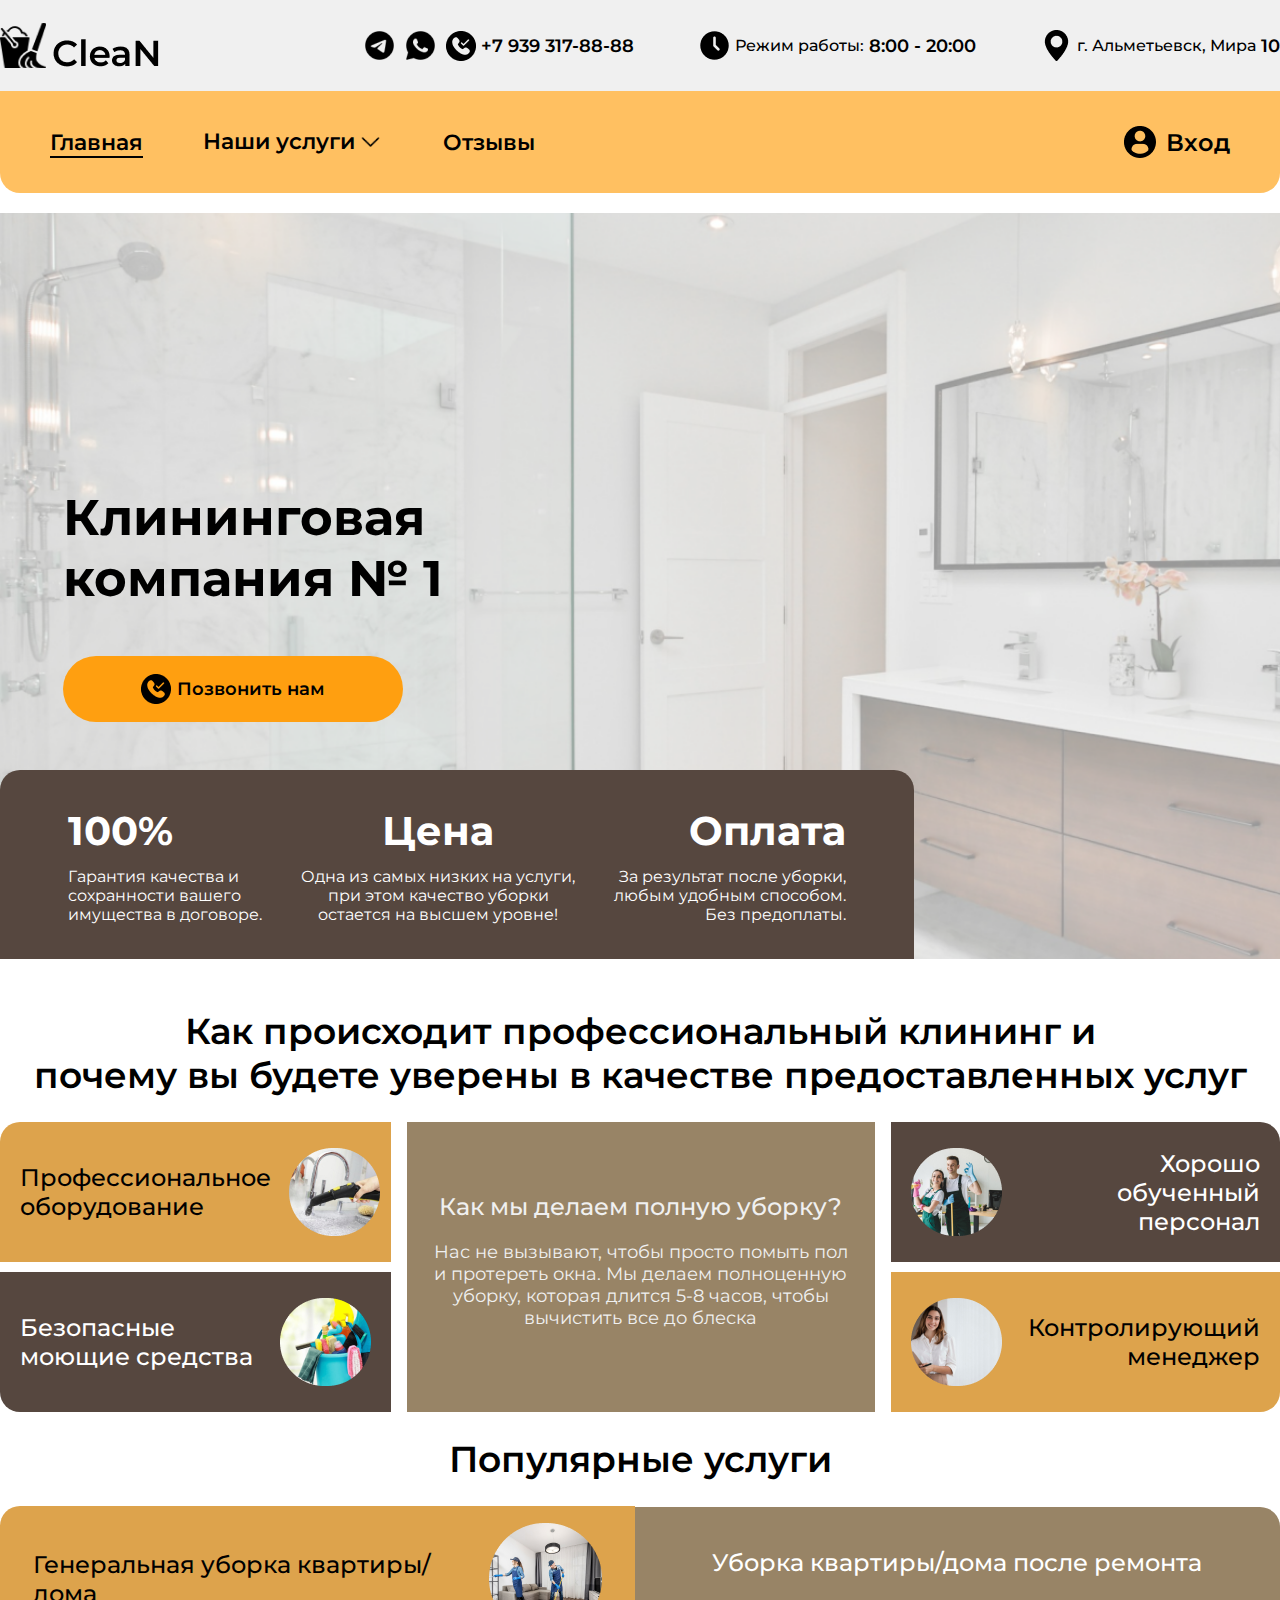
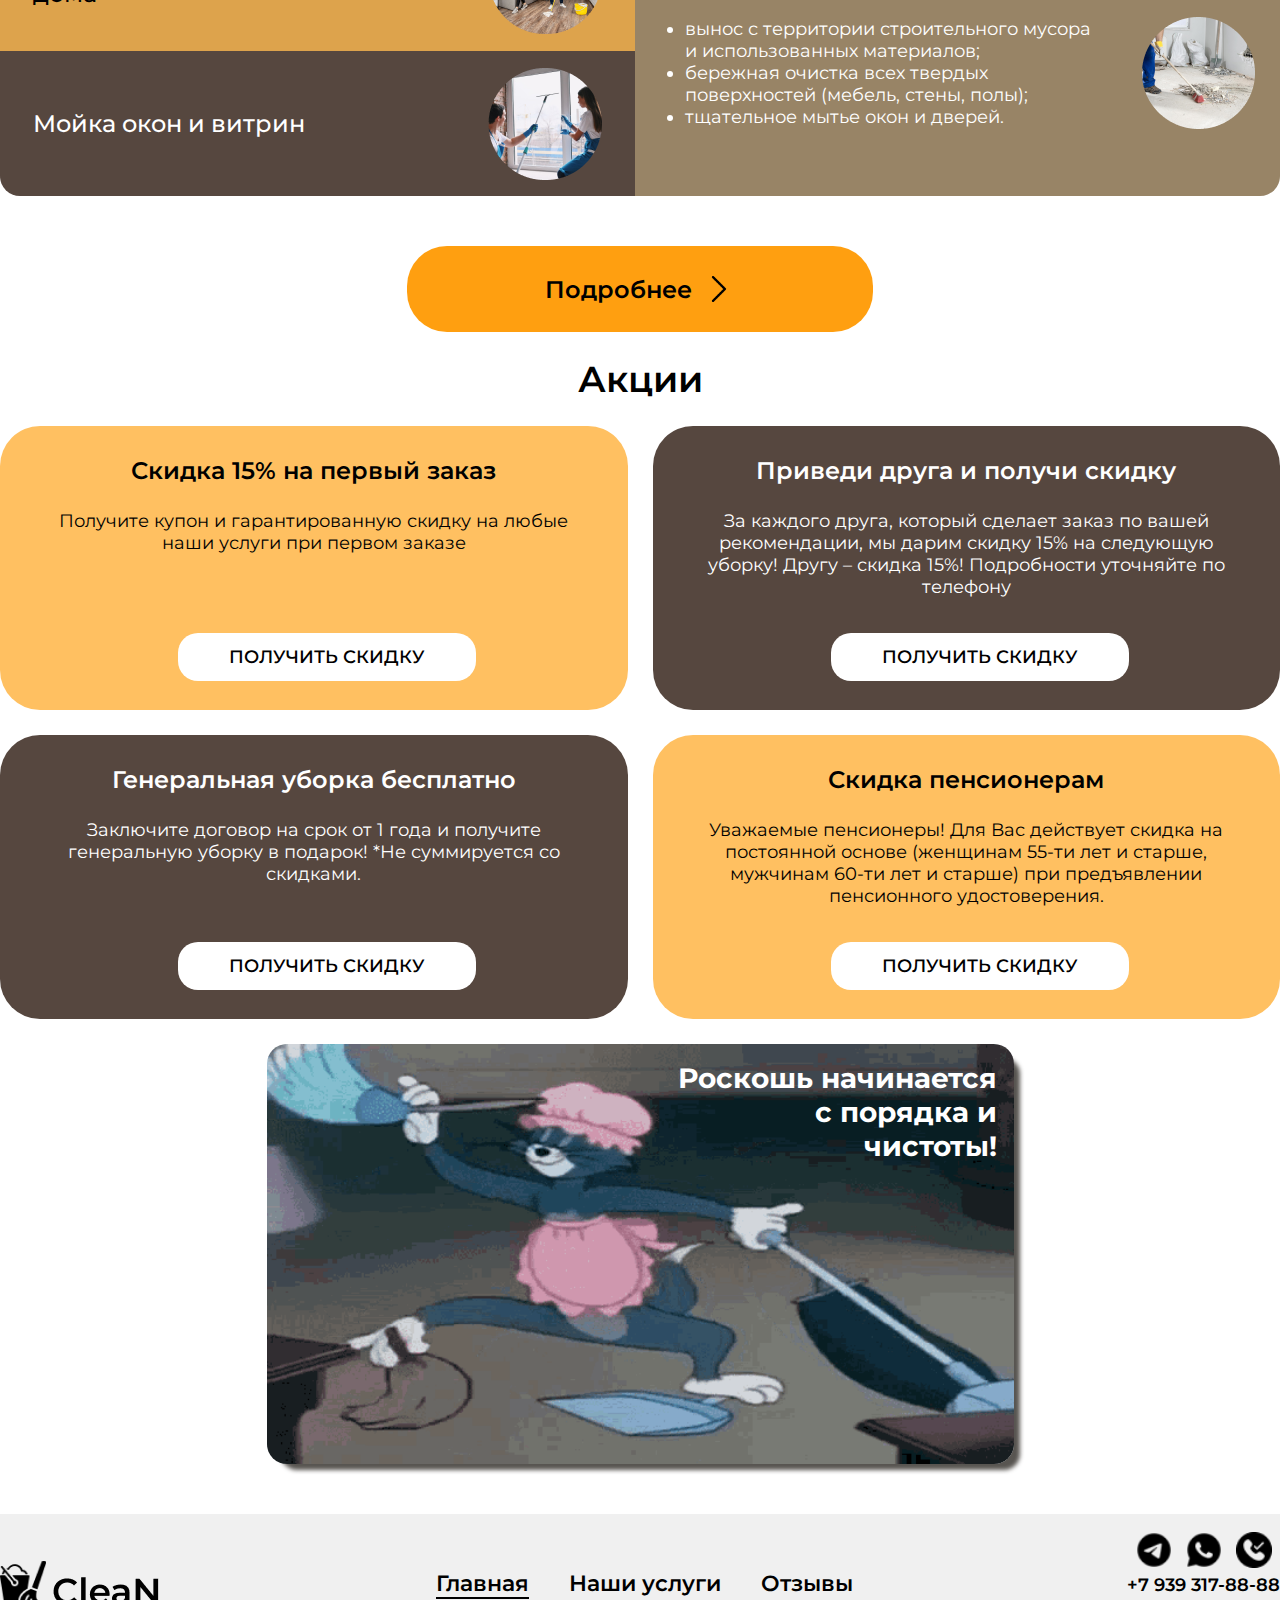
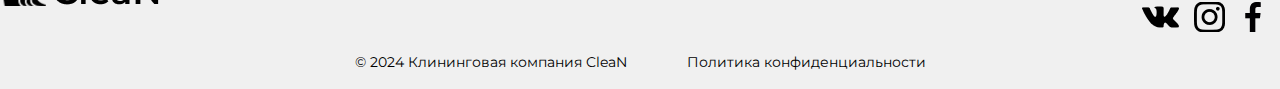
<file: index.html>
<!DOCTYPE html>
<html lang="en">
  <head>
    <meta charset="UTF-8" />
    <meta name="viewport" content="width=device-width, initial-scale=1.0" />
    <title>CleaN</title>
    <link rel="stylesheet" href="./styles/style.css" />
    <link rel="stylesheet" href="./styles/media.css" />
  </head>

  <body>
    <!--   <div class="fon"></div> -->
    <header>
      <div class="head-info">
        <section class="container">
          <div class="logo">
            <img src="./img/лого.png" alt="" />
          </div>
          <div class="head-info-right">
            <div class="phone">
              <div class="phone-img">
                <img src="./img/icons8-телеграм-50 1.png" alt="" />
                <img src="./img/icons8-whatsapp-50 1.png" alt="" />
                <img src="./img/telephone-call_11673021 1.png" alt="" />
              </div>
              <p class="big-p">+7 939 317-88-88</p>
            </div>
            <div class="time">
              <img src="./img/clock_3416094 1.png" alt="" />
              <p>Режим работы:</p>
              <p class="big-p">8:00 - 20:00</p>
            </div>
            <div class="map">
              <img src="./img/placeholder_731582 1.png" alt="" />
              <p>г. Альметьевск, Мира</p>
              <p class="big-p">10</p>
            </div>
          </div>
        </section>
      </div>

      <section class="container">
        <div class="head-nav">
          <nav>
            <ul class="head-nav-menu">
              <li><a href="#" class="link-active">Главная</a></li>
              <li class="yslugi">
                <a href="./pages/yslugi.html">Наши услуги</a>
                <img
                  src="./img/down-arrow 4.png"
                  alt=""
                  width="25"
                  height="15"
                />
                <ul class="yslugi-sub-menu">
                  <p>Уборка</p>
                  <li>Поддерживающая уборка квартиры/дома</li>
                  <li>Генеральная уборка квартиры/дома</li>
                  <li>Уборка квартиры/дома после ремонта</li>
                  <li>Уборка офисов и бизнес-центров</li>
                  <li>Уборка магазинов и торговых центров</li>
                  <p>Прочее</p>
                  <li>Мойка окон и витрин</li>
                </ul>
              </li>
              <li><a href="./pages/reviews.html">Отзывы</a></li>
            </ul>
            <div class="vhod">
              <img src="./img/profile-user_64572 1.png" alt="" />
              <a href="" class="vhodd">Вход</a>
            </div>
          </nav>
        </div>
        <div class="menu-375">
          <div class="menu">
            <img src="./img/menu.png" alt="" width="26" />
          </div>
          <div class="vhod">
            <img src="./img/profile-user_64572 1.png" alt="" />
            <a href="" class="vhodd">Вход</a>
          </div>
        </div>
        <div class="sub-menu-375">
          <nav class="sub-menu-375-nav">
            <ul>
              <li><a href="#" class="link-active">Главная</a></li>
              <li><a href="./pages/yslugi.html">Наши услуги</a></li>
              <li><a href="./pages/reviews.html">Отзывы</a></li>
            </ul>
          </nav>
        </div>
      </section>
    </header>

    <main>
      <div class="block1">
        <section class="container">
          <h1>
            Клининговая <br />
            компания № 1
          </h1>
          <div class="b1-btn">
            <img src="./img/telephone-call_11673021 1.png" alt="" />
            <a href="">Позвонить нам</a>
          </div>
          <div class="advantages">
            <div class="advan advan1">
              <h2>100%</h2>
              <p>
                Гарантия качества и <br />
                сохранности вашего <br />имущества в договоре.
              </p>
            </div>
            <div class="advan advan2">
              <h2>Цена</h2>
              <p>
                Одна из самых низких на услуги, <br />
                при этом качество уборки <br />
                остается на высшем уровне!
              </p>
            </div>
            <div class="advan advan3">
              <h2>Оплата</h2>
              <p>
                За результат после уборки,<br />любым удобным способом.
                <br />Без предоплаты.
              </p>
            </div>
          </div>
        </section>
      </div>

      <div class="block2">
        <section class="container">
          <h2>
            Как происходит профессиональный клининг и <br />
            почему вы будете уверены в качестве предоставленных услуг
          </h2>
          <div class="b2-cards">
            <div class="cards1-2">
              <div class="card card1">
                <p>
                  Профессиональное <br />
                  оборудование
                </p>
                <img src="./img/card1.png" alt="" />
              </div>
              <div class="card card2">
                <p>Безопасные <br />моющие средства</p>
                <img src="./img/card2.png" alt="" />
              </div>
            </div>

            <div class="card3">
              <h3>Как мы делаем полную уборку?</h3>
              <p>
                Нас не вызывают, чтобы просто помыть пол и протереть окна. Мы
                делаем полноценную уборку, которая длится 5-8 часов, чтобы
                вычистить все до блеска
              </p>
            </div>

            <div class="cards4-5">
              <div class="card card4">
                <img src="./img/card4.png" alt="" />
                <p>
                  Хорошо обученный <br />
                  персонал
                </p>
              </div>
              <div class="card card5">
                <img src="./img/card5.png" alt="" />
                <p>
                  Контролирующий <br />
                  менеджер
                </p>
              </div>
            </div>
          </div>
        </section>
      </div>

      <div class="block3">
        <section class="container">
          <h2>Популярные услуги</h2>
          <div class="b3-cards">
            <div class="cards1-2">
              <div class="b3-card b3-card1">
                <h3>Генеральная уборка квартиры/дома</h3>
                <img src="./img/b3-card1.png" alt="" />
              </div>
              <div class="b3-card b3-card2">
                <h3>Мойка окон и витрин</h3>
                <img src="./img/b3-card2.png" alt="" />
              </div>
            </div>
            <div class="b3-card3">
              <h3>Уборка квартиры/дома после ремонта</h3>
              <div class="b3-card3-content">
                <ul>
                  <li>
                    вынос с территории строительного мусора <br />
                    и использованных материалов;
                  </li>
                  <li>
                    бережная очистка всех твердых <br />поверхностей (мебель,
                    стены, полы);
                  </li>
                  <li>тщательное мытье окон и дверей.</li>
                </ul>
                <img src="./img/b3-card3.png" alt="" />
              </div>
            </div>
          </div>

          <div class="b3-btn">
            <a href="./pages/yslugi.html">Подробнее</a>
            <img src="./img/down-arrow 3.png" alt="" />
          </div>
        </section>
      </div>

      <div class="block4">
        <section class="container">
          <h2>Акции</h2>
          <div class="b4-cards">
            <div class="b4-cards12">
              <div class="b4-card b4-card1">
                <h3>Скидка 15% на первый заказ</h3>
                <p>
                  Получите купон и гарантированную скидку на любые наши услуги
                  при первом заказе
                </p>
                <div class="b4-btn">
                  <a href="">ПОЛУЧИТЬ СКИДКУ</a>
                </div>
              </div>

              <div class="b4-card b4-card2">
                <h3>Приведи друга и получи скидку</h3>
                <p>
                  За каждого друга, который сделает заказ по вашей рекомендации,
                  мы дарим скидку 15% на следующую уборку! Другу – скидка 15%!
                  Подробности уточняйте по телефону
                </p>
                <div class="b4-btn">
                  <a href="">ПОЛУЧИТЬ СКИДКУ</a>
                </div>
              </div>
            </div>
            <div class="b4-cards12">
              <div class="b4-card b4-card2">
                <h3>Генеральная уборка бесплатно</h3>
                <p>
                  Заключите договор на срок от 1 года и получите генеральную
                  уборку в подарок! *Не суммируется со скидками.
                </p>
                <div class="b4-btn">
                  <a href="">ПОЛУЧИТЬ СКИДКУ</a>
                </div>
              </div>

              <div class="b4-card b4-card1">
                <h3>Скидка пенсионерам</h3>
                <p>
                  Уважаемые пенсионеры! Для Вас действует скидка на постоянной
                  основе (женщинам 55-ти лет и старше, мужчинам 60-ти лет и
                  старше) при предъявлении пенсионного удостоверения.
                </p>
                <div class="b4-btn">
                  <a href="">ПОЛУЧИТЬ СКИДКУ</a>
                </div>
              </div>
            </div>
          </div>

          <div class="block5">
            <div class="b5-text">
              <h1>
                Роскошь начинается <br />
                с порядка и <br> чистоты!
              </h1>
            </div>
          </div>
        </section>
      </div>
    </main>

    <footer>
      <section class="container">
        <div class="footer-seti-375">
          <div class="seti-left-375">
            <img src="./img/icons8-телеграм-50 1.png" alt="" width="19" />
            <img src="./img/icons8-whatsapp-50 1.png" alt="" width="19" />
            <img src="./img/telephone-call_11673021 1.png" alt="" width="19" />
          </div>
          <div class="seti-right-375">
            <img src="./img/vk-social-network-logo 1.png" alt="" width="19" />
            <img src="./img/instagram 1.png" alt="" width="16" />
            <img src="./img/facebook-app-symbol 1.png" alt="" width="14" />
          </div>
        </div>
        <div class="footer-top">
          <div class="logo"><img src="./img/лого.png" alt="" /></div>
          <nav>
            <ul>
              <li><a href="#" class="link-active">Главная</a></li>
              <li><a href="./pages/yslugi.html">Наши услуги</a></li>
              <li><a href="./pages/reviews.html">Отзывы</a></li>
            </ul>
          </nav>
          <div class="seti">
            <div class="seti-top">
              <img src="./img/icons8-телеграм-50 1.png" alt="" width="36" />
              <img src="./img/icons8-whatsapp-50 1.png" alt="" width="36" />
              <img
                src="./img/telephone-call_11673021 1.png"
                alt=""
                width="36"
              />
            </div>
            <div class="phone">
              <p>+7 939 317-88-88</p>
            </div>
            <div class="seti-bottom">
              <img src="./img/vk-social-network-logo 1.png" alt="" />
              <img src="./img/instagram 1.png" alt="" />
              <img src="./img/facebook-app-symbol 1.png" alt="" />
            </div>
          </div>
        </div>

        <div class="footer-bottom">
          <p>© 2024 Клининговая компания CleaN</p>
          <p>Политика конфиденциальности</p>
        </div>
      </section>
    </footer>

    <div class="popups">
      <div class="popup">
        <img src="./img/close 1.png" alt="" class="x" />
        <h1>Авторизация</h1>
        <form action="">
          <div class="form-phone">
            <legend>Телефон</legend>
            <div class="form-phone-input">
              <img
                src="./img/telephone-call_11673021 1.png"
                alt=""
                width="24"
              />
              <p>+7</p>
              <input type="tel" placeholder="___-___-__-__" />
            </div>
          </div>

          <div class="form-password">
            <legend>Пароль</legend>
            <div class="form-password-input">
              <img src="./img/padlock 1.png" alt="" />
              <input type="password" placeholder="12345..." />
            </div>
          </div>
        </form>
        <a href="" class="forgot">Забыли пароль?</a>
        <div class="popup-btns">
          <div class="popup-btn"><a href="">Вход</a></div>
          <p>или</p>
          <div class="popup-btn open-registr">
            <a href="">Создать аккаунт</a>
          </div>
        </div>
      </div>

      <div class="popup2">
        <img src="./img/close 1.png" alt="" class="x" />
        <h1>Регистрация</h1>
        <form action="">
          <div class="form-name">
            <legend>Имя</legend>
            <div class="form-name-input">
              <img
                src="./img/profile-user_64572 1.png"
                alt=""
                width="24"
                height="24"
              />
              <input type="text" placeholder="Алексей" />
            </div>
          </div>

          <div class="form-phone">
            <legend>Телефон</legend>
            <div class="form-phone-input">
              <img
                src="./img/telephone-call_11673021 1.png"
                alt=""
                width="24"
              />
              <p>+7</p>
              <input type="tel" placeholder="___-___-__-__" />
            </div>
          </div>

          <div class="form-email">
            <legend>E-mail</legend>
            <div class="form-email-input">
              <img src="./img/icons8-envelope-24 1.png" alt="" />
              <input type="text" placeholder="example@gmail.com" />
            </div>
          </div>

          <div class="form-password">
            <legend>Придумайте пароль</legend>
            <div class="form-password-input">
              <img src="./img/padlock 1.png" alt="" />
              <input type="password" placeholder="1234.." />
            </div>
          </div>

          <div class="form-password">
            <legend>Повторите пароль</legend>
            <div class="form-password-input">
              <img src="./img/padlock 1.png" alt="" />
              <input type="password" placeholder="1234.." />
            </div>
          </div>
        </form>
        <div class="popup-btns">
          <div class="popup-btn"><a href="">Зарегистрироваться</a></div>
        </div>
      </div>
    </div>
    <script src="./js/main.js"></script>
  </body>
</html>
</file>
<file: styles/style.css>
@import url("https://fonts.googleapis.com/css2?family=Montserrat:ital,wght@0,100..900;1,100..900&display=swap");

* {
  margin: 0;
  padding: 0;
  font-family: "Montserrat";
  font-size: 18px;
}

.container {
  max-width: 1320px;
  margin: 0 auto;
}

a {
  text-decoration: none;
  color: #000;
}

a:hover {
  transition: all 0.5s ease;
}

header li,
footer li {
  list-style: none;
}

/* INDEX */

/* header */

.head-info {
  background-color: #f0f0f0;
}

.head-info .container {
  display: flex;
  align-items: center;
  justify-content: space-between;
  padding-top: 23px;
  padding-bottom: 23px;
}

.head-info-right {
  display: flex;
  align-items: center;
  gap: 65px;
}

.phone,
.time,
.map {
  display: flex;
  align-items: center;
  gap: 5px;
}

.phone .phone-img {
  display: flex;
  align-items: center;
  gap: 10px;
}

.head-info-right p {
  font-weight: 500;
  font-size: 16px;
}

.head-info-right .big-p {
  font-weight: 600;
  font-size: 18px;
}

.head-nav {
  background-color: #ffc061;
  border-radius: 0 0 20px 20px;
}

.head-nav nav {
  display: flex;
  align-items: center;
  padding: 35px 50px;
  justify-content: space-between;
}

.head-nav .head-nav-menu {
  display: flex;
  align-items: center;
  gap: 60px;
}

.head-nav .head-nav-menu a {
  font-weight: 600;
  font-size: 22px;
  border-bottom: 2px solid #ffc061;
}

.head-nav .yslugi {
  display: flex;
  align-items: center;
  gap: 3px;
}

.head-nav .head-nav-menu a:hover,
.container .head-nav-menu .link-active,
.footer-top .link-active,
.footer-top .head-nav-menu a:hover {
  border-bottom: 2px solid #000;
  transition: all 0.6s ease;
}

.head-nav-menu .yslugi a:hover {
  border-bottom: 2px solid #ffc061;
}

.head-nav .vhod {
  display: flex;
  align-items: center;
  gap: 10px;
}

.head-nav .vhod a {
  font-size: 24px;
  font-weight: 600;
}

.head-nav .vhod a:hover {
  color: #4d3535;
}

/* yslugi-sub-menu */
nav .yslugi {
  position: relative;
}

.yslugi-sub-menu {
  width: 189px;
  position: absolute;
  top: 40px;
  left: -30px;
  display: flex;
  flex-direction: column;
  gap: 10px;
  background-color: #ffc061;
  padding: 12px 20px;
  border-radius: 0 0 20px 20px;
  display: none;
}

.yslugi-sub-menu p {
  font-size: 16px;
  font-weight: 600;
}

.yslugi-sub-menu li {
  margin-left: 15px;
  font-size: 14px;
  text-align: left;
  border-bottom: 1px solid #00000027;
  padding-bottom: 5px;
  color: #000;
  font-weight: 500;
}

.yslugi-sub-menu li:hover {
  color: #363636;
}

/* main - INDEX */
main {
  padding-bottom: 50px;
}

/* block1 */
.block1 {
  background-image: url(../img/bg2\ 1.png);
  background-repeat: no-repeat;
  background-size: cover;
  margin-top: 20px;
  margin-bottom: 50px;
}

.block1 h1 {
  font-size: 50px;
  margin-left: 63px;
  padding-top: 274px;
}

.block1 .b1-btn {
  margin-left: 63px;
  margin-top: 47px;
  display: flex;
  align-items: center;
  justify-content: center;
  gap: 6px;
}

.block1 .b1-btn {
  text-align: center;
  font-weight: 600;
  width: 340px;
  background-color: #ff9f10;
  border-radius: 40px;
  padding: 18px 0;
}

.b1-btn:hover {
  background-color: #ccbdae;
  transition: all 0.3s ease;
}

.advantages {
  background-color: #56473f;
  padding: 17px 28px;
  display: flex;
  align-items: center;
  justify-content: center;
  gap: 39px;
  width: 858px;
  height: 155px;
  border-radius: 20px 20px 0 0;
  margin-top: 48px;
}

.advan h2 {
  color: #fff;
  font-size: 40px;
}

.advan p {
  color: #fff;
  font-size: 16px;
  padding-top: 12px;
}

.advan1 h2,
.advan1 p {
  text-align: left;
}

.advan2 h2,
.advan2 p {
  text-align: center;
}

.advan3 h2,
.advan3 p {
  text-align: right;
}

/* block2 */
.block2 h2 {
  text-align: center;
  font-size: 36px;
  font-weight: 600;
  padding-bottom: 25px;
}

.b2-cards {
  display: flex;
  align-items: center;
  gap: 16px;
}

.card {
  padding: 26px 20px;
}

.card p {
  font-weight: 500;
  font-size: 24px;
}

.card1,
.card5 {
  background-color: #dda34c;
}

.card1,
.card4 {
  display: flex;
  align-items: center;
  justify-content: space-between;
  gap: 18px;
}

.card2,
.card5 {
  display: flex;
  align-items: center;
  justify-content: space-between;
}

.card2,
.card4 {
  background-color: #56473f;
  color: #fff;
}

.card4 p,
.card5 p {
  text-align: right;
}

.card1 {
  border-radius: 20px 0 0 0;
  margin-bottom: 10px;
}

.card5 {
  border-radius: 0 0 20px 0;
  margin-top: 10px;
}

.card2 {
  border-radius: 0 0 0 20px;
}

.card4 {
  border-radius: 0 20px 0 0;
}

.card3 {
  background-color: #988466;
  width: 478px;
  height: 290px;
}

.card3 h3,
.card3 p {
  text-align: center;
  color: #f0f0f0;
}

.card3 h3 {
  padding: 70px 20px 20px;
  font-size: 24px;
  font-weight: 500;
}

.card3 p {
  padding: 0 20px 82px;
}

/* block3 */
.block3 {
  padding-top: 25px;
}

.block3 h2 {
  text-align: center;
  font-size: 36px;
  font-weight: 600;
  padding-bottom: 25px;
}

.b3-cards {
  display: flex;
  align-items: center;
  justify-content: center;
  padding-bottom: 50px;
}

.b3-cards h3 {
  font-weight: 500;
  font-size: 24px;
}

.b3-card {
  padding: 8px 33px;
}

.b3-card1 {
  display: flex;
  align-items: center;
  justify-content: space-between;
  gap: 40px;
  background-color: #dda34c;
  border-radius: 20px 0 0 0;
  height: 129px;
}

.b3-card2 {
  display: flex;
  align-items: center;
  justify-content: space-between;
  background-color: #56473f;
  border-radius: 0 0 0 20px;
  color: #fff;
  height: 129px;
}

.b3-card3 {
  background-color: #988466;
  color: #fff;
  padding: 31px 25px 0;
  width: 638px;
  height: 258px;
  border-radius: 0 20px 20px 0;
}

.b3-card3 h3 {
  text-align: center;
  padding-top: 10px;
}

.b3-card3-content {
  display: flex;
  align-items: center;
  justify-content: space-between;
  margin-top: 40px;
  margin-left: 25px;
}

.b3-card3-content li {
  list-style-type: disc;
}

.b3-btn {
  background-color: #ff9f10;
  display: flex;
  align-items: center;
  justify-content: center;
  gap: 10px;
  border-radius: 40px;
  width: 466px;
  height: 86px;
  margin: 0 auto;
}

.b3-btn a {
  font-size: 24px;
  font-weight: 600;
  text-align: center;
}

.b3-btn:hover {
  background-color: #ccbdae;
  transition: all 0.3s ease;
}

/* block4 */
.block4 {
  padding-top: 25px;
}

.block4 h2 {
  text-align: center;
  font-size: 36px;
  font-weight: 600;
}

.b4-cards12 {
  display: flex;
  align-items: center;
  gap: 25px;
  padding-top: 25px;
}

.b4-card {
  width: 539px;
  height: 224px;
  text-align: center;
  padding: 30px 55px;
  border-radius: 40px;
  position: relative;
}

.b4-card h3 {
  font-weight: 600;
  font-size: 24px;
  padding-bottom: 25px;
}

.b4-card p {
  font-size: 18px;
}

.b4-card .b4-btn {
  position: absolute;
  bottom: 42px;
  left: 178px;
}

.b4-card a {
  background-color: #fff;
  padding: 13px 51px;
  border-radius: 20px;
  font-weight: 550;
}

.b4-card1 {
  background-color: #ffc061;
}

.b4-card2 {
  background-color: #56473f;
  color: #fff;
}

.b4-card a:hover {
  background-color: #25221d;
  color: #fff;
}

/* block5 */
.block5 {
  margin: 0 auto;
  background: url(../img/gif-cleaning.gif);
  border-radius: 20px;
  box-shadow: 10px 10px 4px -4px rgba(22, 18, 12, 0.719);
  background-repeat: no-repeat;
  background-size: cover;
  width: 747px;
  height: 420px;
  display: flex;
  margin-top: 25px;
  justify-content: center;
  position: relative;
}

.block5 h1 {
  color: #fff;
  font-size: 28px;
  position: absolute;
  right: 17px;
  top: 17px;
  text-align: right;
}

/*main - YSLUGI */

.main-yslugi {
  padding-top: 50px;
  padding-bottom: 50px;
}

.main-yslugi h1 {
  text-align: center;
  font-size: 36px;
  font-weight: 600;
}

.main-yslugi .yslugi-cards12 {
  display: flex;
  align-items: center;
  gap: 14px;
  margin-bottom: 35px;
}

.main-yslugi .yslugi-card {
  background-color: #f0f0f0;
  padding-top: 20px;
  padding-left: 36px;
  width: 653px;
  height: 395px;
  border-radius: 20px;
}

.yslugi-card h2 {
  font-size: 22px;
  font-weight: 600;
}

.yslugi-cards h4 {
  font-size: 28px;
  text-align: center;
  font-weight: 600;
  padding-top: 50px;
  padding-bottom: 20px;
}

.ysl-card-top {
  display: flex;
  align-items: center;
  gap: 16px;
  padding-top: 13px;
  padding-bottom: 13px;
}

.ysl-card-top-text p {
  font-weight: 550;
  margin-bottom: 5px;
}

.ysl-card-top-text p,
.ysl-card-top-text li {
  font-size: 16px;
}

.ysl-card-top-text li {
  margin-left: 30px;
}

.ysl-card-bottom {
  display: flex;
  align-items: center;
  justify-content: space-between;
}

.ysl-card-bottom img {
  margin-right: 36px;
}

.ysl-card-bottom h3 {
  padding-bottom: 7px;
  font-size: 20px;
  font-weight: 600;
}

.ysl-card-bottom p {
  font-size: 16px;
}

.yslugi-cards123 {
  display: flex;
  justify-content: center;
}

/* vopros */
.yslugi-vopros {
  background-color: #665f5c;
  color: #fff;
  padding-bottom: 50px;
  margin-top: 50px;
}

.yslugi-vopros h1 {
  font-size: 36px;
  font-weight: 700;
  padding-top: 50px;
  padding-bottom: 20px;
  text-align: center;
}

.yslugi-vopros .ysl-vopros-btn {
  background-color: #ff9f10;
  border-radius: 40px;
  display: flex;
  align-items: center;
  gap: 10px;
  justify-content: center;
  width: 466px;
  height: 76px;
  margin: 0 auto;
}

.ysl-vopros-btn a {
  font-weight: 600;
  font-size: 24px;
}

.ysl-vopros-btn:hover {
  background-color: #ffffff;
  transition: all 0.7s ease;
}

/* main - REVIEWS */

.strelkiSlaider {
  display: flex;
  align-items: center;
  justify-content: center;
  gap: 10px;
}

.main-reviews h2 {
  font-size: 36px;
  font-weight: 600;
  text-align: center;
  padding-bottom: 40px;
  padding-top: 50px;
}

.reviews-sliders {
  display: flex;
  flex-direction: column;
  justify-content: center;
}

.reviews-slide {
  width: 1073px;
  height: 223px;
  background-color: #f0f0f0;
  border-radius: 20px;
  padding: 50px;
}

.reviews-slide h3 {
  text-align: center;
  padding-bottom: 10px;
  font-weight: 600;
  font-size: 18px;
}

.reviews-slide p {
  text-align: center;
  font-size: 18px;
}

.dotts {
  display: flex;
  justify-content: center;
}

.dotts span {
  display: inline-block;
  width: 20px;
  height: 20px;
  background-color: #56473f;
  border-radius: 50%;
  margin: 10px 5px;
  cursor: pointer;
}

.dotts span.active {
  background-color: #dda34c;
}

/* player */

.player {
  margin-top: 70px;
  padding-bottom: 100px;
  display: flex;
  flex-direction: column;
  background-color: #dda34c ;
  border-radius: 20px;
}

.player h2 {
  padding-bottom: 50px;
}
.player-btn {
  position: relative;
  cursor: pointer;
  margin-left: 620px;
}

.player-btn .play {
  position: relative;
  width: 80px;
  height: 80px;
  background-color: #56473f;
  border-radius: 50%;
  display: flex;
  justify-content: center;
  align-items: center;
  box-sizing: 0 15px 25px #56473f;
}

.player-btn .play::before {
  content: " ";
  position: absolute;
  border: 25px solid #fff;
  border-top: 15px solid transparent;
  border-bottom: 15px solid transparent;
  border-right: 0px solid transparent;
  transform: translateX(5px);
  transition: 0.5s;
}

.player-btn.playerBtnActive .play {
  box-shadow: 0 0 0 150vh #56473f;
}

.clip {
  position: fixed;
  top: 50%;
  left: 50%;
  transform: translate(-50%, -50%) scale(0);
  width: 100%;
  height: 100%;
  display: flex;
  justify-content: center;
  align-items: center;
  z-index: 10000;
  transition: 0.5s;
}

.clip video {
  max-width: 900px;
  outline: none;
  border: 10px solid #ffc061;
  border-radius: 20px;
  box-shadow: 0 15px 35px rgba(0, 0, 0, 0.25);
}

.clip.playerClipActive {
  transition-delay: 0.5s;
  transform: translate(-50%, -50%) scale(1);
}

.clip .close-video {
  position: absolute;
  top: 30px;
  right: 30px;
  cursor: pointer;
  font-weight: 500;
  color: #fff;
  letter-spacing: 1px;
  text-transform: uppercase;
}

/* grid-wrapper */
img {
  max-width: 100%;
  height: auto;
  vertical-align: middle;
  display: inline-block;
  transition: all 0.3s ease;
}

.grid-wrapper > div {
  display: flex;
  justify-content: center;
  align-items: center;
}

.grid-wrapper > div > img {
  width: 100%;
  height: 100%;
  object-fit: cover;
  border-radius: 5px;
}

.grid-wrapper {
  display: grid;
  grid-gap: 10px;
  grid-template-columns: repeat(auto-fit, minmax(250px, 1fr));
  grid-auto-rows: 200px;
  grid-auto-flow: dense;
}

.grid-wrapper .wide {
  grid-column: span 2;
}

.grid-wrapper .tall {
  grid-row: span 2;
}

.grid-wrapper .big {
  grid-column: span 2;
  grid-row: span 2;
}

.grid-wrapper .small {
  grid-column: span 1;
  grid-row: span 1;
}

/* footer */
footer {
  background-color: #f0f0f0;
  padding-top: 18px;
  padding-bottom: 18px;
}

.footer-top {
  display: flex;
  align-items: center;
  justify-content: space-between;
}

.footer-top nav ul {
  display: flex;
  align-items: center;
  justify-content: center;
  gap: 40px;
}

.footer-top ul a {
  border-bottom: 2px solid #f0f0f0;
  font-size: 22px;
  font-weight: 600;
}

.footer-top ul a:hover {
  border-bottom: 2px solid #000;
  transition: all 0.3s ease-in-out;
}

.footer-top .seti-top {
  display: flex;
  align-items: center;
  justify-content: center;
  gap: 14px;
}

.footer-top .phone {
  text-align: center;
  font-weight: 600;
  padding-top: 6px;
  padding-bottom: 3px;
}

.footer-top .seti-bottom {
  display: flex;
  align-items: center;
  justify-content: center;
  gap: 15px;
}

.footer-bottom {
  display: flex;
  justify-content: center;
  padding-top: 18px;
  gap: 60px;
}

.footer-bottom p {
  font-size: 14px;
}

/* popups */
.popup,
.popup2 {
  background-color: #f0f0f0;
  width: 350px;
  position: relative;
  border-radius: 20px;
  position: absolute;
  top: 30%;
  left: 42%;
}

.popup {
  height: 517px;
  transform: scale(0);
  z-index: 3;
}

.popup2 {
  height: 672px;
  transform: scale(0);
  z-index: 3;
}

.activ {
  transform: scale(1);
}

.popup .x,
.popup2 .x {
  position: absolute;
  right: 17px;
  top: 17px;
  cursor: pointer;
}

.popup h1,
.popup2 h1 {
  font-size: 24px;
  text-align: center;
  font-weight: 700;
  padding-top: 50px;
  padding-bottom: 25px;
}

form {
  padding-left: 44px;
  padding-right: 44px;
}

form legend {
  font-size: 14px;
  color: #434343;
  padding-left: 12px;
}

.form-email-input,
.form-phone-input,
.form-password-input,
.form-name-input {
  display: flex;
  align-items: center;
  background-color: #fff;
  border-radius: 20px;
  padding: 12px 64px 12px 12px;
}

.form-email-input input,
.form-phone-input input,
.form-password-input input,
.form-name-input input {
  border: none;
  outline: none;
  font-size: 15px;
  color: #000;
}

.form-email-input input::placeholder,
.form-phone-input input::placeholder,
.form-password-input input::placeholder,
.form-name-input input::placeholder {
  font-size: 15px;
  color: #949494;
}

.form-phone-input input {
  width: 111px;
}

.form-phone-input {
  gap: 15px;
  margin-bottom: 25px;
}

.form-password-input {
  gap: 14px;
  margin-bottom: 25px;
}

.form-password-input input {
  width: 197px;
  font-size: 22px;
  color: #000;
}

.forgot {
  font-size: 12px;
  text-decoration: underline;
  text-align: right;
  margin-left: 193px;
}

.popup-btns {
  text-align: center;
  padding-top: 25px;
}

.popup-btns p {
  font-size: 14px;
  color: #434343;
  padding-top: 25px;
  padding-bottom: 25px;
}

.popup-btn a {
  color: #000;
  font-weight: 600;
  background-color: #ff9f10;
  padding: 12px 65px;
  text-align: center;
  border-radius: 40px;
  font-size: 16px;
}

.popup-btn a:hover {
  background-color: #25221d;
  color: #fff;
}

.form-name-input,
.form-email-input {
  display: flex;
  align-items: center;
  gap: 14px;
  margin-bottom: 25px;
}
</file>
<file: styles/media.css>
.head-nav .menu-375 {
  display: none;
}

.menu {
  display: none;
}

.menu-375 .vhod {
  display: none;
}

.footer-seti-375 {
  display: none;
}

.sub-menu-375 {
  display: none;
}

/* index */
@media (max-width: 475px) {
  .head-info .logo img {
    width: 115px;
    margin-left: 12px;
  }

  .head-info .container {
    padding-top: 10px;
    padding-bottom: 10px;
  }

  .head-info-right {
    display: flex;
    flex-direction: column;
    gap: 7px;
    margin-right: 4px;
  }

  .phone .phone-img {
    gap: 3px;
  }

  .head-info-right p {
    font-size: 12px;
    text-align: right;
  }

  .head-info-right .big-p {
    font-size: 12px;
  }

  .head-info-right img {
    width: 16px;
  }

  .head-nav {
    height: 51px;
  }

  .head-nav {
    display: none;
  }
  /*  menu 375 */
  .menu-375 {
    display: block;
    display: flex;
    align-items: center;
    justify-content: space-between;
    padding: 13px 20px;
    background-color: #ffc061;
  }

  .menu-375 .menu {
    display: block;
  }

  .menu-375 .vhod {
    display: block;
    display: flex;
    align-items: center;
    gap: 6px;
  }

  .menu-375 .vhod img {
    width: 26px;
  }

  .menu-375 .vhodd {
    font-size: 16px;
    font-weight: 550;
  }

  .menu-375 .vhod a:hover {
    color: #f0f0f0;
  }

  /* выпадающее меню 375 */
 /*  .sub-menu-375 {
    position: absolute;
    background-color: #ffc061;
    padding: 0 16px 15px 16px;
    border-radius: 0 0 20px 0;
    transform: scale(0);
    z-index: 3;
    transition: 0.3s;
        display: none;
  }

  .sub-menu-375 a {
    font-size: 14px;
    font-weight: 500;
  }

  .sub-menu-375 .link-active {
    border-bottom: 1px solid #000;
  }

  .activeSubmenu {
    transform: scale(1);
  } */

  /* GPT */
  .sub-menu-375 {
    position: absolute;
    background-color: #ffc061;
    padding: 0 16px 15px 16px;
    border-radius: 0 0 20px 20px;
    transform: scale(0);
    display: none; /* Скрываем подменю */
  }
  
  .sub-menu-375 a {
    font-size: 14px;
    font-weight: 500;
  }
  
  .sub-menu-375 .link-active {
    border-bottom: 1px solid #000;
  }
  
  .activeSubmenu {
    transform: scale(1);
  }
  
  .menu-375:hover + .sub-menu-375 {
    display: block; /* Показываем подменю на hover */
    transform: scale(1);
    z-index: 3;
  }

  /* main */
  main {
    padding-bottom: 25px;
  }
  /* block1 */
  .block1 {
    width: 375px;
    height: 232px;
  }

  .block1 h1 {
    font-size: 20px;
    padding-top: 40px;
    margin-left: 15px;
  }

  .block1 .b1-btn {
    width: 160px;
    background-color: #ff9f10;
    border-radius: 40px;
    display: flex;
    align-items: center;
    justify-content: center;
    gap: 6px;
    padding: 7px 0;
    margin-left: 15px;
    margin-top: 18px;
    border: 4px solid #ff9f10;
  }

  .block1 .b1-btn a {
    font-size: 11px;
  }

  .block1 .b1-btn img {
    width: 16px;
  }

  .advantages {
    background-color: #56473f;
    padding: 6px 8px;
    display: flex;
    align-items: center;
    justify-content: center;
    gap: 25px;
    width: 291px;
    height: 54px;
    border-radius: 20px 20px 0 0;
    margin-top: 22px;
  }

  .advan h2 {
    font-size: 16px;
    font-weight: 500;
  }

  .advan p {
    color: #fff;
    font-size: 5px;
    padding-top: 4px;
  }

  /* block2 */
  .block2 h2 {
    font-size: 12px;
    padding-bottom: 20px;
    padding-left: 28px;
    padding-right: 28px;
  }

  .b2-cards {
    display: flex;
    align-items: center;
    gap: 5px;
    padding-left: 10px;
  }

  .card {
    padding: 7px;
    display: flex;
    align-items: center;
    justify-content: space-between;
    gap: 7px;
  }

  .card p {
    font-size: 7px;
    font-weight: 500;
  }

  .card img {
    width: 30px;
  }

  .card1 {
    margin-bottom: 5px;
  }

  .card5 {
    margin-top: 5px;
  }

  .card3 {
    width: 103px;
    height: 93px;
  }

  .card3 h3 {
    padding: 24px 7px 5px 7px;
    font-size: 8px;
  }

  .card3 p {
    font-size: 4px;
    padding: 0 4px;
    color: #fff;
    text-align: center;
  }

  .card2 p,
  .card4 p {
    font-weight: 400;
  }

  /* block3 */
  .block3 {
    padding-top: 20px;
  }

  .block3 h2 {
    font-size: 14px;
    padding-bottom: 20px;
  }

  .b3-cards {
    padding-bottom: 20px;
  }

  .b3-cards h3 {
    font-weight: 500;
    font-size: 8px;
  }

  .b3-card {
    padding: 5px 12px;
  }

  .b3-card1 {
    height: 49px;
  }

  .b3-card2 {
    height: 49px;
  }

  .b3-cards img {
    width: 35px;
  }

  .b3-card3 {
    width: 187px;
    height: 87px;
    position: relative;
  }

  .b3-card3 ul {
    display: none;
  }

  .b3-card3 img {
    width: 40px;
    position: absolute;
    top: 40px;
    left: 20px;
  }

  .b3-card3 h3 {
    position: absolute;
    left: 63px;
    top: 40px;
  }

  .b3-btn {
    gap: 5px;
    width: 160px;
    height: 26px;
  }

  .b3-btn a {
    font-size: 10px;
  }

  .b3-btn img {
    width: 13px;
  }

  /* block4 */
  .block4 {
    padding-top: 0;
  }

  .block4 h2 {
    padding-top: 20px;
    font-size: 14px;
  }

  .b4-cards12 {
    gap: 10px;
    padding-top: 10px;
  }

  .b4-card {
    width: 180px;
    height: 77px;
    padding: 10px 26px;
    position: relative;
    border-radius: 20px;
  }

  .b4-card h3 {
    font-size: 8px;
    padding-bottom: 5px;
    padding-top: 5px;
  }

  .b4-card p {
    font-size: 5px;
  }

  .b4-card .b4-btn {
    position: absolute;
    bottom: 10px;
    left: 50px;
  }

  .b4-card a {
    padding: 5px 14px;
    border-radius: 20px;
    font-size: 5px;
  }

  /* block5 */
  .block5 {
    box-shadow: 5px 5px 2px -2px rgba(22, 18, 12, 0.719);
    width: 278px;
    height: 158px;
    margin-top: 20px;
    margin-bottom: 0;
  }

  .block5 h1 {
    font-size: 10px;
    right: 12px;
    top: 12px;
  }

  /* footer */
  footer nav,
  footer .seti {
    display: none;
  }

  footer .logo {
    width: 115px;
    margin-left: 120px;
  }

  .footer-seti-375 {
    display: block;
    display: flex;
    align-items: center;
    justify-content: space-between;
    padding: 10px;
    padding-bottom: 0;
  }

  .seti-left-375,
  .seti-right-375 {
    display: block;
    display: flex;
    align-items: center;
    gap: 4px;
  }

  .footer-bottom {
    display: flex;
    justify-content: center;
    align-items: center;
    padding-top: 10px;
    gap: 15px;
  }

  .footer-bottom p {
    font-size: 8px;
  }
}

/* yslugi */
@media (max-width: 475px) {
  .main-yslugi {
    padding-top: 20px;
    padding-bottom: 20px;
  }

  .main-yslugi h1 {
    font-size: 14px;
    font-weight: 550;
    padding-bottom: 15px;
  }

  .main-yslugi .yslugi-cards12 {
    gap: 3px;
    margin-bottom: 5px;
  }

  .main-yslugi .yslugi-card {
    padding: 9px;
    width: 185px;
    height: 113px;
  }

  .yslugi-cards {
    padding-bottom: 20px;
  }

  .yslugi-card {
    position: relative;
  }

  .yslugi-card h2 {
    font-size: 7px;
    font-weight: 550;
  }

  .ysl-card-top {
    gap: 6px;
    padding-top: 5px;
    padding-bottom: 5px;
  }

  .ysl-card-top img {
    width: 70px;
    height: 47px;
  }

  .ysl-card-top-text p {
    margin-bottom: 3px;
  }

  .ysl-card-top-text p,
  .ysl-card-top-text li {
    font-size: 5px;
  }

  .ysl-card-top-text li {
    margin-left: 15px;
  }

  .ysl-card-bottom img {
    margin-right: 5px;
    width: 25px;
    height: 27px;
    position: absolute;
    right: 5px;
    bottom: 13px;
  }

  .ysl-card-bottom-text {
    position: absolute;
    bottom: 13px;
  }

  .ysl-card-bottom h3 {
    padding-bottom: 5px;
    font-size: 6px;
  }

  .ysl-card-bottom p {
    font-size: 5px;
  }

  /* vopros */
  .yslugi-vopros {
    padding-bottom: 20px;
  }

  .yslugi-vopros h1 {
    font-size: 14px;
    padding-top: 20px;
    padding-bottom: 10px;
  }

  .yslugi-vopros .ysl-vopros-btn {
    gap: 5px;
    width: 174px;
    height: 26px;
  }

  .ysl-vopros-btn a {
    font-size: 10px;
  }

  .ysl-vopros-btn img {
    width: 16px;
    height: 16px;
  }
}

/* reviews */
@media (max-width: 475px) {
  .strelkiSlaider {
    display: flex;
    align-items: center;
    justify-content: center;
    gap: 5px;
  }

  .strelkiSlaider img {
    width: 27px;
    height: 22px;
  }

  .main-reviews h2 {
    font-size: 16px;
    padding-bottom: 20px;
    padding-top: 20px;
  }

  .reviews-slide {
    width: 308px;
    height: 136px;
    padding: 13px;
  }

  .reviews-slide h3 {
    padding-bottom: 10px;
    font-size: 8px;
  }

  .reviews-slide p {
    font-size: 8px;
  }

  .dotts {
    margin-left: 133px;
  }

  .dotts span {
    width: 10px;
    height: 10px;
    margin: 5px 3px;
  }

  .dotts span.active {
    background-color: #dda34c;
  }

  .grid-wrapper .wide {
    grid-column: span 1.5;
  }

  .grid-wrapper .tall {
    grid-row: span 1;
  }

  .grid-wrapper .big {
    grid-column: span 1;
    grid-row: span 1;
  }

  .grid-wrapper .small {
    grid-column: span 0.5;
    grid-row: span 0.5;
  }
}
</file>
